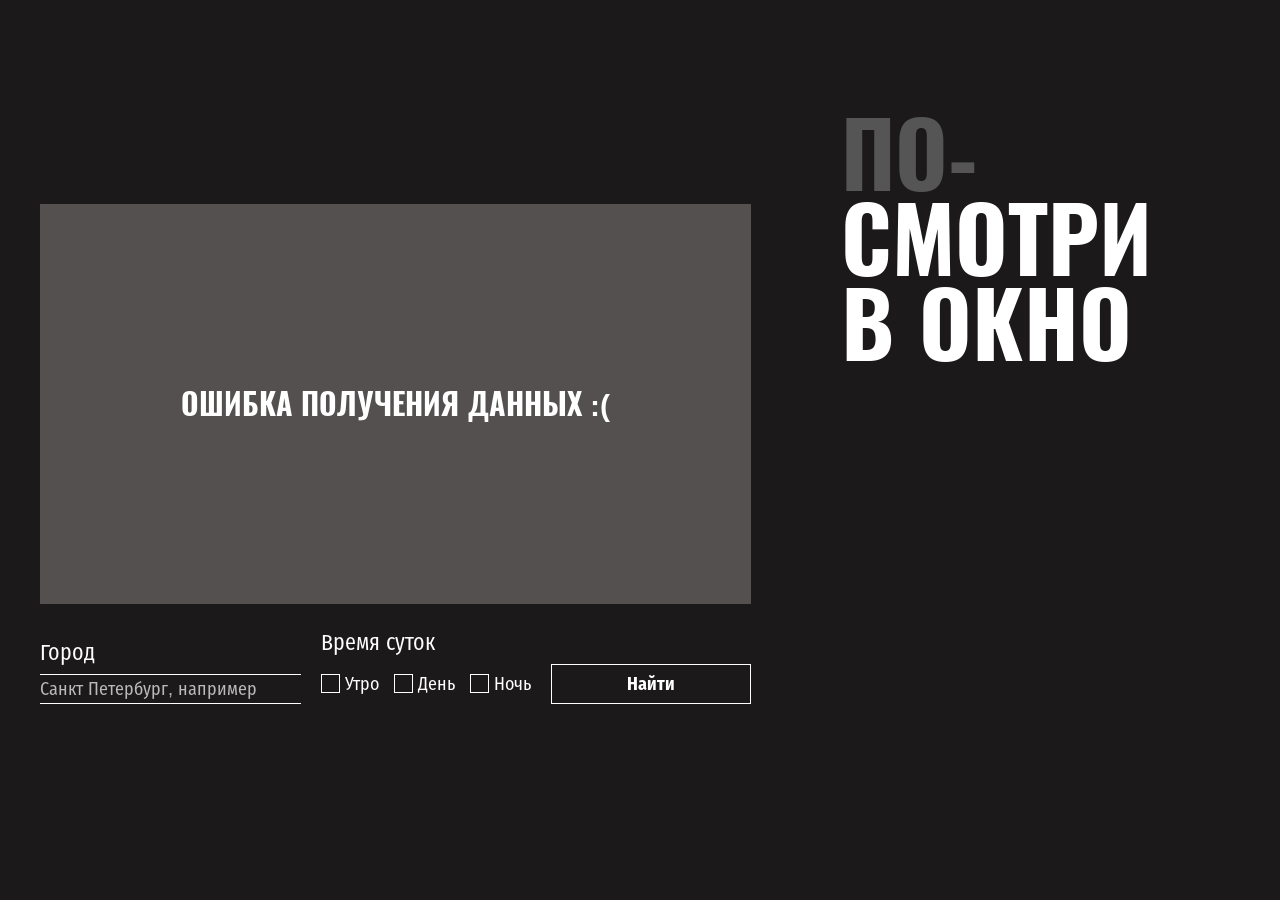
<file: posmotri-v-okno-ad/index.html>
<!DOCTYPE html>
<html lang="ru">
  <head>
    <meta charset="UTF-8" />
    <meta http-equiv="X-UA-Compatible" content="IE=edge" />
    <meta name="viewport" content="width=device-width, initial-scale=1.0" />
    <title>Посмотри в окно</title>
    <link rel="stylesheet" href="./fonts/fonts.css" />
    <link rel="stylesheet" href="./styles/style.css" />
    <link rel="stylesheet" href="./styles/preloader.css" />
    <link rel="stylesheet" href="./styles/error.css" />
  </head>
  <body class="page">
    <main class="content">
      <section class="result">
        <div class="result__video-container">
          <video src="" controls class="result__video" poster=""></video>
        </div>
        <form class="search-form">
          <fieldset class="search-form__fieldset">
            <h2 class="search-form__fieldset-title">Город</h2>
            <label class="search-form__label">
              <span class="search-form__label-text visually-hidden">Город</span>
              <input
                type="text"
                placeholder="Санкт Петербург, например"
                name="city"
                class="search-form__textfield"
              />
            </label>
          </fieldset>
          <fieldset class="search-form__fieldset">
            <h2 class="search-form__fieldset-title">Время суток</h2>
            <div class="search-form__checkbox-list">
              <label class="search-form__label">
                <input
                  type="checkbox"
                  name="time"
                  value="morning"
                  class="search-form__checkbox visually-hidden"
                />
                <span class="search-form__pseudo-checkbox"></span>
                <span class="search-form__label-text">Утро</span>
              </label>
              <label class="search-form__label">
                <input
                  type="checkbox"
                  name="time"
                  value="afternoon"
                  class="search-form__checkbox visually-hidden"
                />
                <span class="search-form__pseudo-checkbox"></span>
                <span class="search-form__label-text">День</span>
              </label>
              <label class="search-form__label">
                <input
                  type="checkbox"
                  name="time"
                  value="night"
                  class="search-form__checkbox visually-hidden"
                />
                <span class="search-form__pseudo-checkbox"></span>
                <span class="search-form__label-text">Ночь</span>
              </label>
            </div>
          </fieldset>
          <button type="submit" class="button search-form__submit-button">
            Найти
          </button>
        </form>
      </section>
      <section class="content__details">
        <h1 class="title">
          <span class="content__accent">По-</span><br />смотри<br />в окно
        </h1>
        <div class="content__list-container no-scroll">
          <ul class="content__list">
            <!-- ЗДЕСЬ ОКАЖУТСЯ ТЕМПЛЕЙТЫ КАРТОЧЕК -->
          </ul>
        </div>
      </section>
    </main>

    <!-- ТЕМПЛЕЙТЫ -->

    <template class="preloader-template">
      <div class="preloader">
        <div class="preloader-chasing-squares">
          <div class="square"></div>
          <div class="square"></div>
          <div class="square"></div>
          <div class="square"></div>
        </div>
      </div>
    </template>

    <template class="cards-list-item-template">
      <li class="content__list-item">
        <a href="#0" class="content__card-link">
          <article class="content__video-card">
            <div class="content__video-card-description-container">
              <h2 class="content__video-card-title"></h2>
              <p class="content__video-card-description"></p>
            </div>
            <img src="" alt="" class="content__video-card-thumbnail" />
          </article>
        </a>
      </li>
    </template>
    <template class="more-button-template">
      <button class="button more-button">Показать еще</button>
    </template>

    <template class="error-template">
      <div class="error">
        <h2 class="error__title">Из этого города нет видео :(</h2>
      </div>
    </template>
    <script src="./scripts/script.js"></script>
  </body>
</html>
</file>
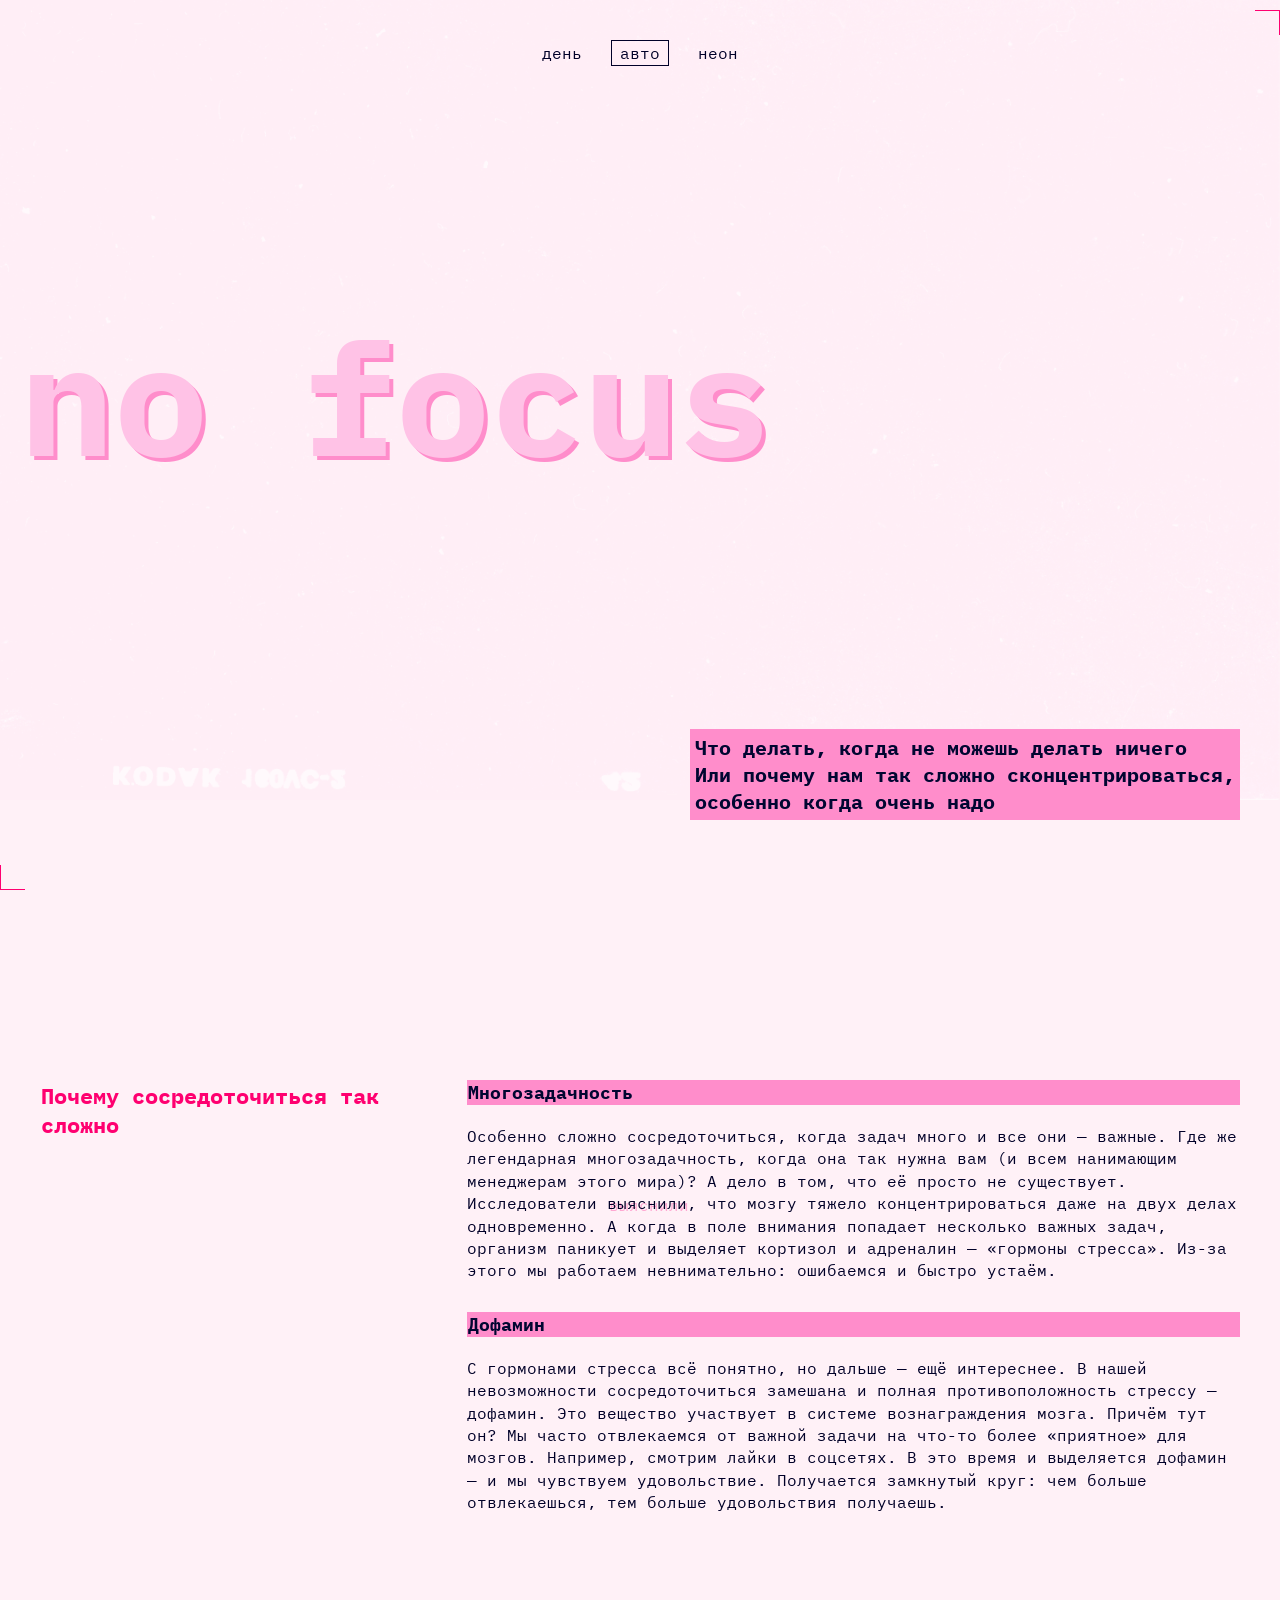
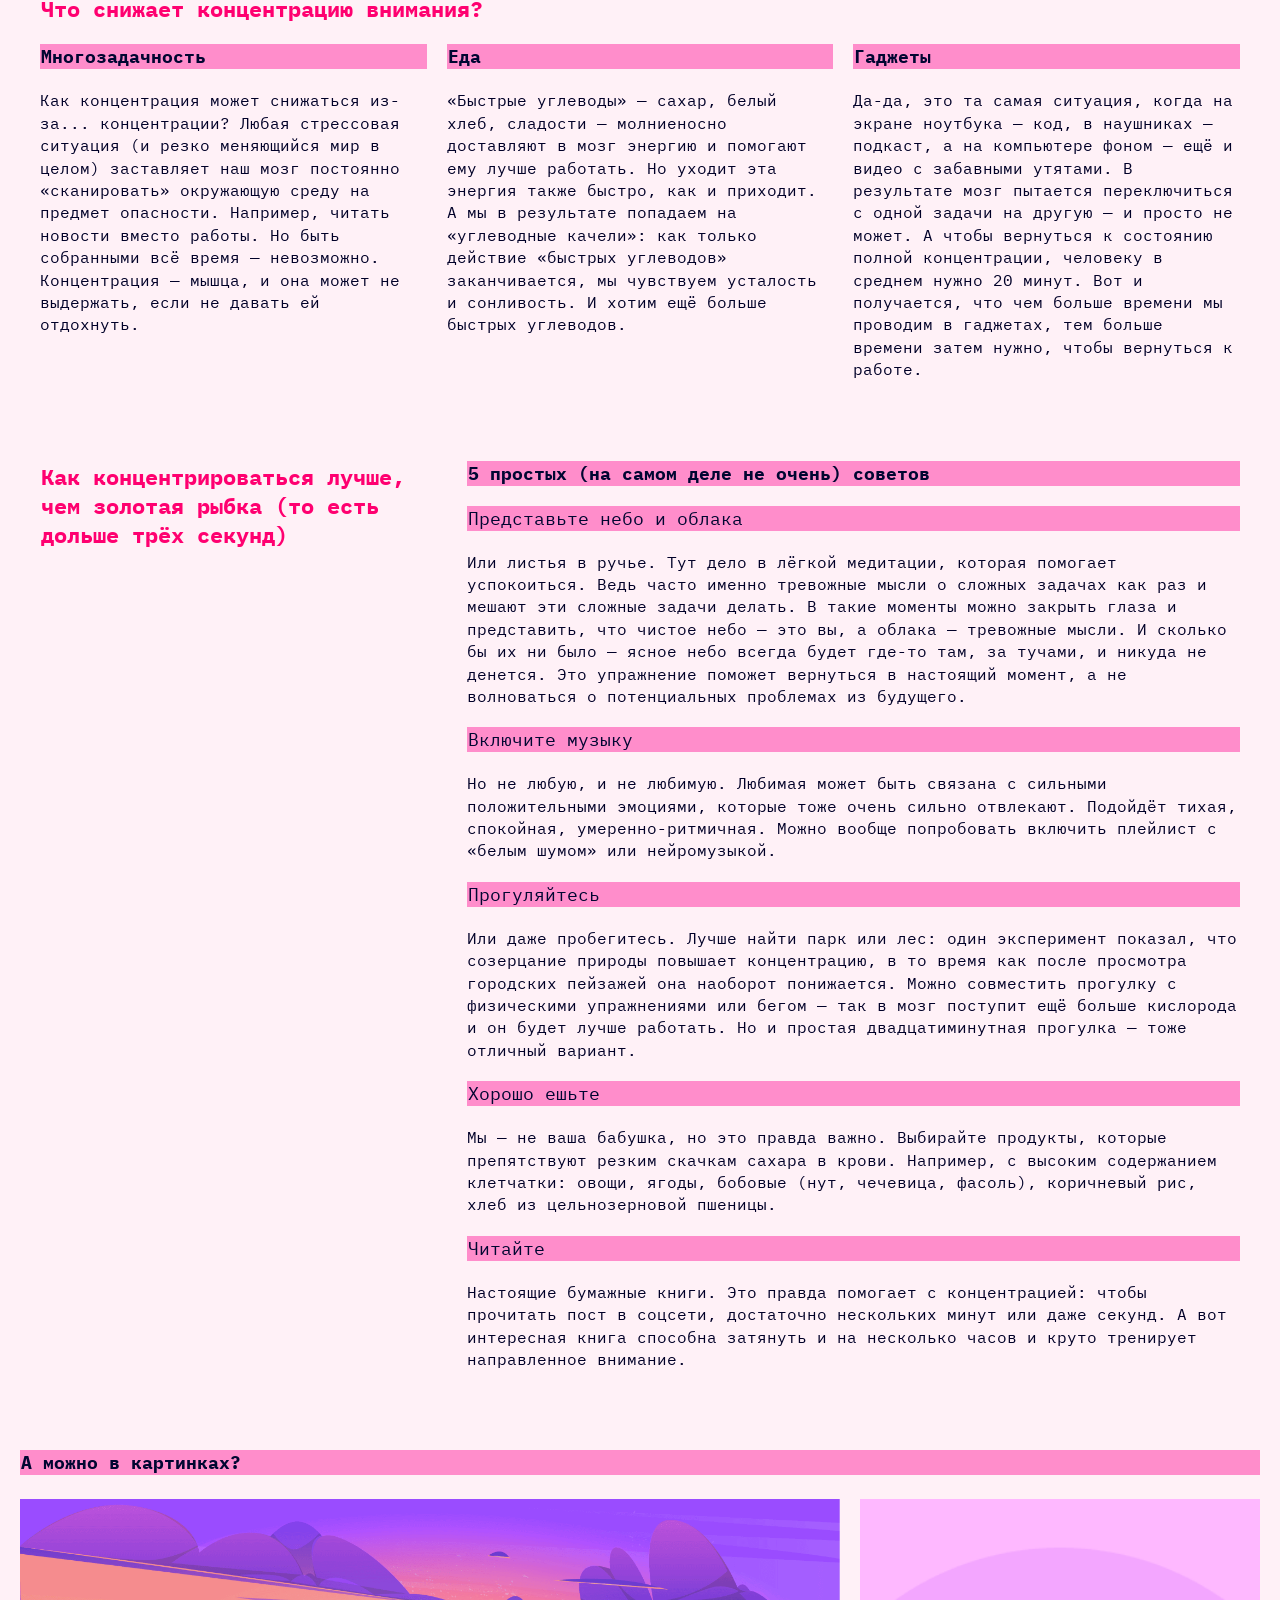
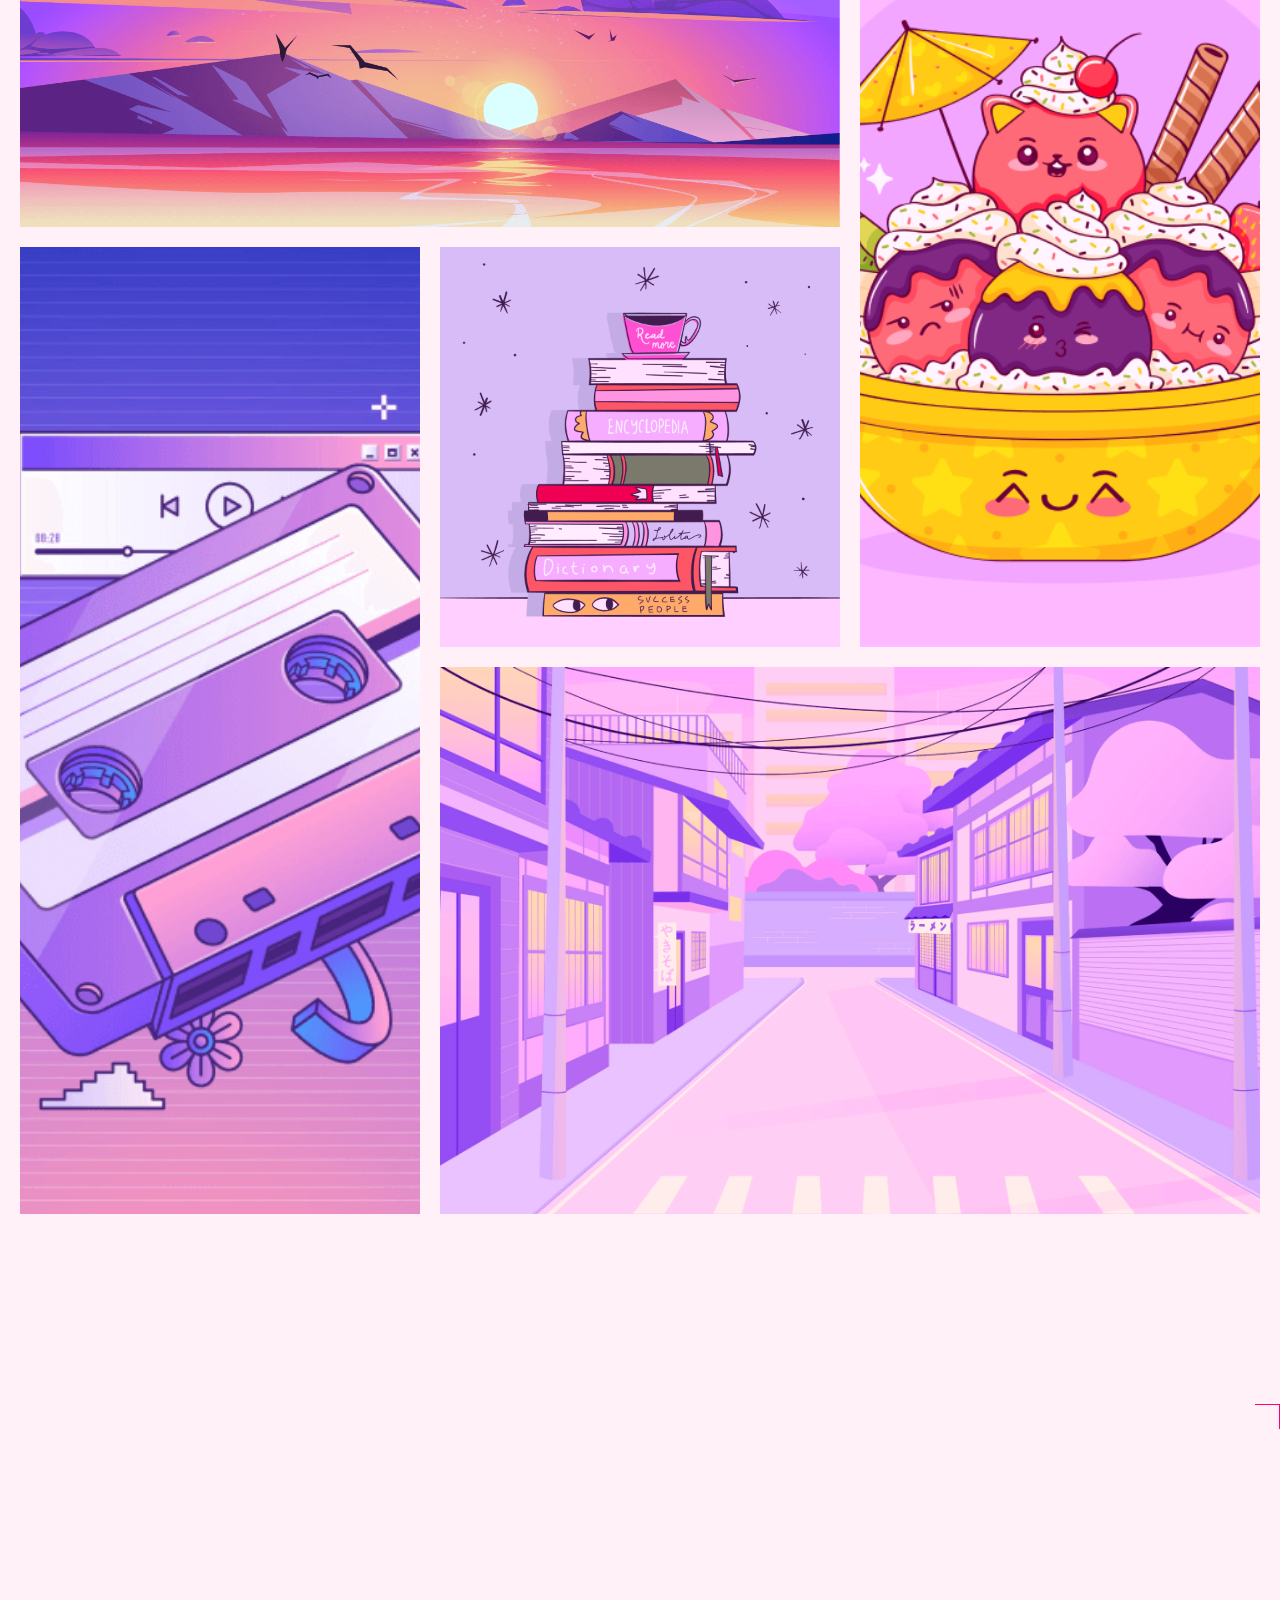
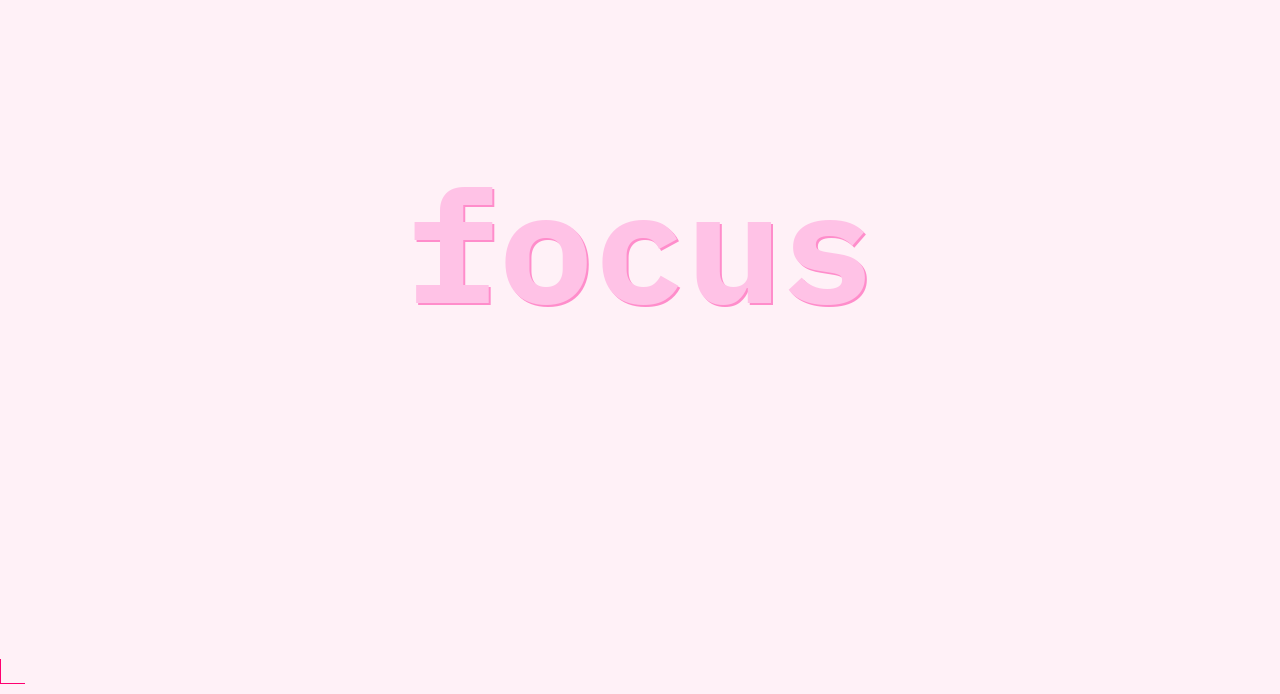
<file: slozhno-sosredotochitsya-ad/index.html>
<!DOCTYPE html>
<html lang="ru">
  <head>
    <meta charset="UTF-8" />
    <meta http-equiv="X-UA-Compatible" content="IE=edge" />
    <meta name="viewport" content="width=device-width, initial-scale=1.0" />
    <title>Сложно сосредоточиться</title>
    <meta name="color-scheme" content="dark light" />
	<link rel="icon" href="./images/favicon.ico" type="image/x-icon" />
	<link rel="stylesheet" href="./fonts/fonts.css" />
	<link rel="stylesheet" href="./styles/globals.css" />
    <link rel="stylesheet" href="./styles/variables.css" />
    <link rel="stylesheet" href="./styles/style.css" />
    <link rel="stylesheet" href="./styles/dark.css" />
    <link rel="stylesheet" href="./styles/light.css" />
    <script src="./scripts/script.js"></script>
  </head>
  <body class="page">
	<header class="header decorated-zone">
      <span class="header__rec" aria-hidden="true"></span>

      <nav class="header__theme-menu">
        <ul class="header__theme-menu-list">
          <li class="header__theme-menu-item">
            <button class="header__theme-menu-button header__theme-menu-button_type_light">
              День
            </button>
          </li>
          <li class="header__theme-menu-item">
            <button class="header__theme-menu-button header__theme-menu-button_active header__theme-menu-button_type_auto" disabled>
              Авто
            </button>
          </li>
          <li class="header__theme-menu-item">
            <button class="header__theme-menu-button header__theme-menu-button_type_dark">
              Неон
            </button>
          </li>
        </ul>
      </nav>

      <h1 class="header__title">no focus</h1>
      
	  <p class="header__description title-decor">
		Что делать, когда не можешь делать ничего<br>
		Или почему нам так сложно сконцентрироваться, особенно когда очень надо
      </p>

    </header>
	<main class="content">
	  <!-- Секция 1: Почему сосредоточиться так сложно -->
	  <section class="content__section">
		<h2 class="content__section-title">Почему сосредоточиться так сложно</h2>
		
		<div class="content__section-list">
		  <article class="card">
			<h3 class="card__title title-decor">Многозадачность</h3>
			<div class="card__content">
			  <p class="card__text">
				Особенно сложно сосредоточиться, когда задач много и все они — важные. Где же легендарная многозадачность, когда она так нужна вам (и всем нанимающим менеджерам этого мира)? А дело в том, что её просто не существует. Исследователи <a class="link" href="#">выяснили</a>, что мозгу тяжело концентрироваться даже на двух делах одновременно. А когда в поле внимания попадает несколько важных задач, организм паникует и выделяет кортизол и адреналин — «гормоны стресса». Из-за этого мы работаем невнимательно: ошибаемся и быстро устаём.
			  </p>
			</div>
		  </article>

		  <article class="card">
			<h3 class="card__title title-decor">Дофамин</h3>
			<div class="card__content">
			  <p class="card__text">
				С гормонами стресса всё понятно, но дальше — ещё интереснее. В нашей невозможности сосредоточиться замешана и полная противоположность стрессу — дофамин. Это вещество участвует в системе вознаграждения мозга. Причём тут он? Мы часто отвлекаемся от важной задачи на что-то более «приятное» для мозгов. Например, смотрим лайки в соцсетях. В это время и выделяется дофамин — и мы чувствуем удовольствие. Получается замкнутый круг: чем больше отвлекаешься, тем больше удовольствия получаешь.
			  </p>
			</div>
		  </article>
		</div>
	  </section>

	  <!-- Секция 2: Что снижает концентрацию внимания? -->
	  <section class="content__section">
		<h2 class="content__section-title">Что снижает концентрацию внимания?</h2>
		
		<div class="content__section-list">
		  <article class="card">
			<h3 class="card__title title-decor">Многозадачность</h3>
			<div class="card__content">
			  <p class="card__text">
				Как концентрация может снижаться из-за... концентрации? Любая стрессовая ситуация (и резко меняющийся мир в целом) заставляет наш мозг постоянно «сканировать» окружающую среду на предмет опасности. Например, читать новости вместо работы. Но быть собранными всё время — невозможно. Концентрация — мышца, и она может не выдержать, если не давать ей отдохнуть.
			  </p>
			</div>
		  </article>

		  <article class="card">
			<h3 class="card__title title-decor">Еда</h3>
			<div class="card__content">
			  <p class="card__text">
				«Быстрые углеводы» — сахар, белый хлеб, сладости — молниеносно доставляют в мозг энергию и помогают ему лучше работать. Но уходит эта энергия также быстро, как и приходит. А мы в результате попадаем на «углеводные качели»: как только действие «быстрых углеводов» заканчивается, мы чувствуем усталость и сонливость. И хотим ещё больше быстрых углеводов.
			  </p>
			</div>
		  </article>

		  <article class="card">
			<h3 class="card__title title-decor">Гаджеты</h3>
			<div class="card__content">
			  <p class="card__text">
				Да-да, это та самая ситуация, когда на экране ноутбука — код, в наушниках — подкаст, а на компьютере фоном — ещё и видео с забавными утятами. В результате мозг пытается переключиться с одной задачи на другую — и просто не может. А чтобы вернуться к состоянию полной концентрации, человеку в среднем нужно 20 минут. Вот и получается, что чем больше времени мы проводим в гаджетах, тем больше времени затем нужно, чтобы вернуться к работе.
			  </p>
			</div>
		  </article>
		</div>
	  </section>

	  <!-- Секция 3: 5 простых советов -->
	  <section class="content__section">
		<h2 class="content__section-title">Как концентрироваться лучше, чем золотая рыбка (то есть дольше трёх секунд)</h2>

		<div class="content__section-list">
		  <h3 class="content__section-subtitle title-decor">5 простых (на самом деле не очень) советов</h3>
		  <article class="card">
			<h4 class="card__subtitle title-decor">Представьте небо и облака</h4>
			<div class="card__content">
			  <p class="card__text">
				Или листья в ручье. Тут дело в лёгкой медитации, которая помогает успокоиться. Ведь часто именно тревожные мысли о сложных задачах как раз и мешают эти сложные задачи делать. В такие моменты можно закрыть глаза и представить, что чистое небо — это вы, а облака — тревожные мысли. И сколько бы их ни было — ясное небо всегда будет где-то там, за тучами, и никуда не денется. Это упражнение поможет вернуться в настоящий момент, а не волноваться о потенциальных проблемах из будущего.
			  </p>
			</div>
		  </article>

		  <article class="card">
			<h4 class="card__subtitle title-decor">Включите музыку</h4>
			<div class="card__content">
			  <p class="card__text">
				Но не любую, и не любимую. Любимая может быть связана с сильными положительными эмоциями, которые тоже очень сильно отвлекают. Подойдёт тихая, спокойная, умеренно-ритмичная. Можно вообще попробовать включить плейлист с «белым шумом» или нейромузыкой.
			  </p>
			</div>
		  </article>

		  <article class="card">
			<h4 class="card__subtitle title-decor">Прогуляйтесь</h4>
			<div class="card__content">
			  <p class="card__text">
				Или даже пробегитесь. Лучше найти парк или лес: один эксперимент показал, что созерцание природы повышает концентрацию, в то время как после просмотра городских пейзажей она наоборот понижается. Можно совместить прогулку с физическими упражнениями или бегом — так в мозг поступит ещё больше кислорода и он будет лучше работать. Но и простая двадцатиминутная прогулка — тоже отличный вариант.
			  </p>
			</div>
		  </article>

		  <article class="card">
			<h4 class="card__subtitle title-decor">Хорошо ешьте</h4>
			<div class="card__content">
			  <p class="card__text">
				Мы — не ваша бабушка, но это правда важно. Выбирайте продукты, которые препятствуют резким скачкам сахара в крови. Например, с высоким содержанием клетчатки: овощи, ягоды, бобовые (нут, чечевица, фасоль), коричневый рис, хлеб из цельнозерновой пшеницы.
			  </p>
			</div>
		  </article>

		  <article class="card">
			<h4 class="card__subtitle title-decor">Читайте</h4>
			<div class="card__content">
			  <p class="card__text">
				Настоящие бумажные книги. Это правда помогает с концентрацией: чтобы прочитать пост в соцсети, достаточно нескольких минут или даже секунд. А вот интересная книга способна затянуть и на несколько часов и круто тренирует направленное внимание.
			  </p>
			</div>
		  </article>
		</div>
	  </section>
	  <section class="gallery">
		<h2 class="gallery__title title-decor">А можно в картинках?</h2>
		<div class="gallery__container">
		  <img class="gallery__image" src="./images/sunset.png" alt="Закат над горами в фиолетовых тонах" loading="lazy" />
		  <img class="gallery__image" src="./images/ice-cream.png" alt="Милое мороженое в виде котика с вишенкой" loading="lazy" />
		  <img class="gallery__image" src="./images/tape.png" alt="Ретро кассетный плеер фиолетового цвета" loading="lazy" />
		  <img class="gallery__image" src="./images/books.png" alt="Стопка разноцветных книг со стоящей сверху чашкой чая" loading="lazy" />
		  <img class="gallery__image" src="./images/street.png" alt="Уютная японская улочка в неоновых оттенках" loading="lazy" />
		</div>
	  </section>

	</main>

	<footer class="footer decorated-zone">
	  <h2 class="footer__title">focus</h2>
	</footer>

  </body>
</html>
</file>
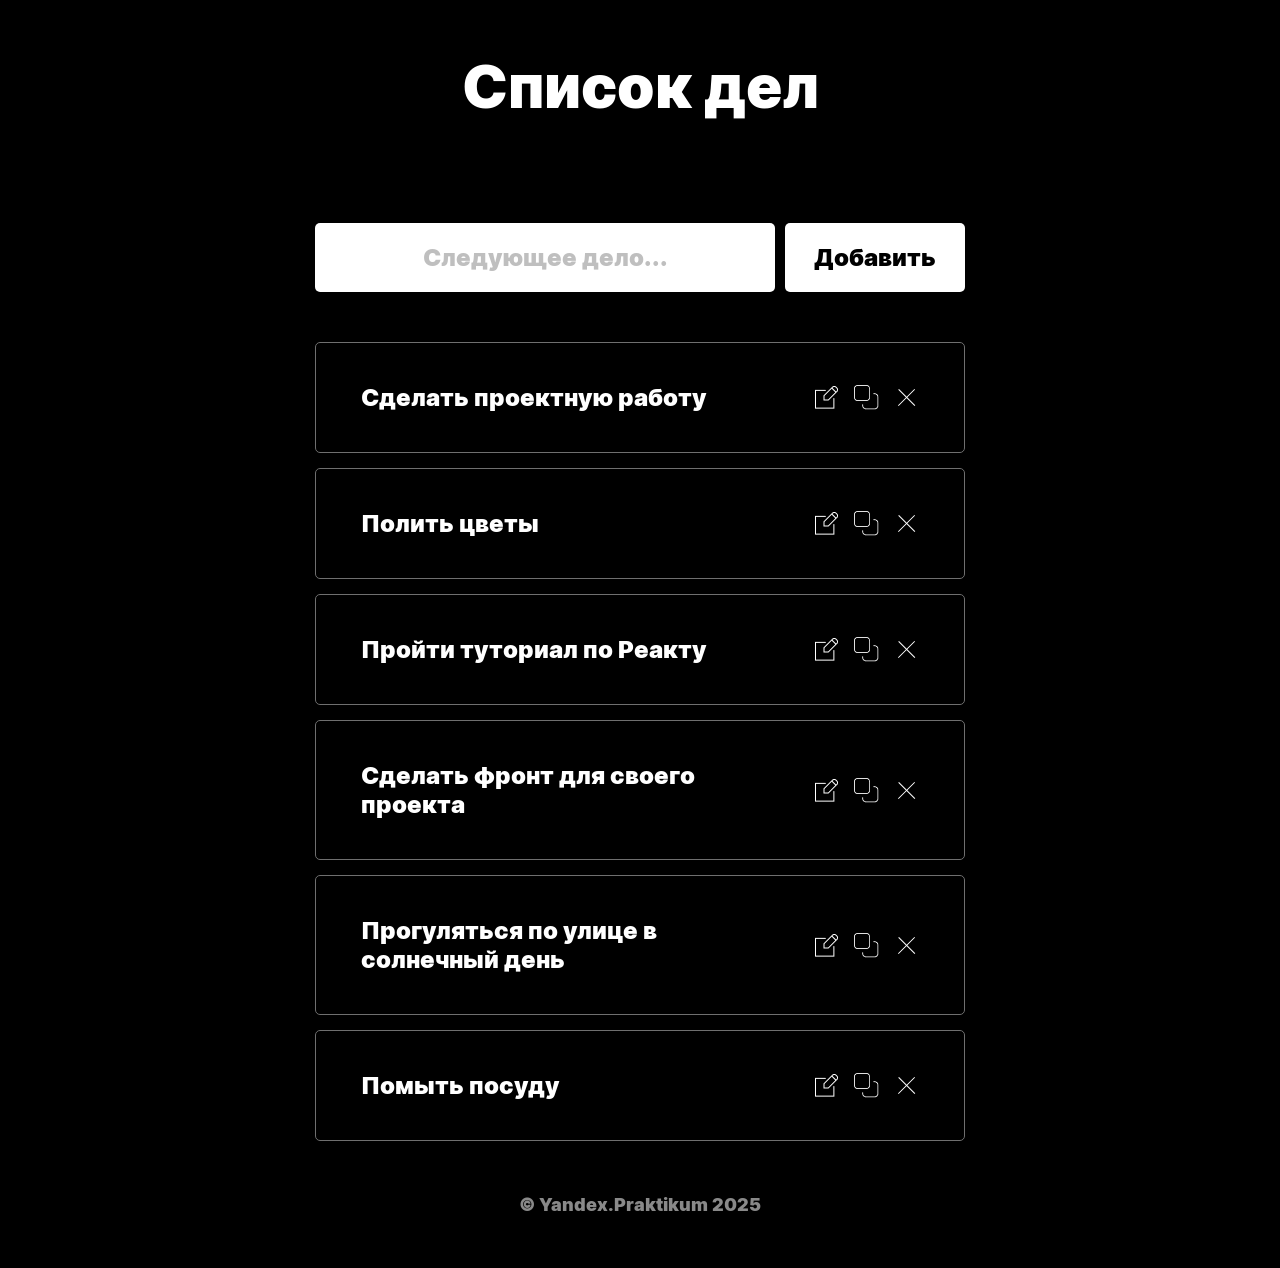
<file: to-do-pre/index.html>
<!DOCTYPE html>
<html lang="ru">
  <head>
    <meta charset="UTF-8" />
    <meta name="viewport" content="width=device-width, initial-scale=1.0" />
    <link rel="stylesheet" href="./index.css" />
    <title>Сервис To-Do</title>
  </head>
  <body class="body">
    <main class="main">
      <section class="to-do">
        <h1 class="to-do__title">Список дел</h1>
        <form class="to-do__form">
          <input
            class="to-do__input"
            name="task"
            placeholder="Следующее дело..."
          />
          <button class="to-do__submit">Добавить</button>
        </form>
        <ul class="to-do__list"></ul>
      </section>
    </main>

    <footer class="footer">© Yandex.Praktikum 2025</footer>

    <template id="to-do__item-template">
      <li class="to-do__item">
        <span class="to-do__item-text"></span>
        <button class="to-do__item-button to-do__item-button_type_edit" aria-label="Редактировать"></button>
        <button class="to-do__item-button to-do__item-button_type_duplicate" aria-label="Копировать"></button>
        <button class="to-do__item-button to-do__item-button_type_delete" aria-label="Удалить"></button>
      </li>
    </template>

    <script src="index.js" defer></script>
  </body>
</html>
</file>
<file: posmotri-v-okno-ad/fonts/fonts.css>
@font-face {
  font-family: Oswald;
  src: url(./Oswald-Bold.woff2) format('woff2'), url(./Oswald-Bold.woff) format('woff');
  font-weight: 700;
  font-style: normal;
}

@font-face {
  font-family: 'Fira Sans Condensed';
  src: url(./FiraSansCondensed-Regular.woff2) format('woff2'), url(./FiraSansCondensed-Regular.woff) format('woff');
  font-weight: 400;
  font-style: normal;
}

@font-face {
  font-family: 'Fira Sans Condensed';
  src: url(./FiraSansCondensed-Bold.woff2) format('woff2'), url(./FiraSansCondensed-Bold.woff) format('woff');
  font-weight: 700;
  font-style: normal;
}
</file>
<file: posmotri-v-okno-ad/styles/style.css>
*,
*::before,
*::after {
  box-sizing: border-box;
}

html {
  block-size: 100%;
}

h1,
h2,
h3,
h4,
p,
ul,
ol,
li,
blockquote,
fieldset {
  margin: 0;
  padding: 0;
}

ul,
ol {
  list-style: none;
}


.page {
  display: flex;
  align-items: center;
  justify-content: center;
  inline-size: 1200px;
  block-size: 100%;
  margin: auto;
  color: #fff;
  font-family: 'Fira Sans Condensed', sans-serif;
  font-size: 18px;
  background-color: #1b1919;
}

.content {
  display: grid;
  grid-template-columns: 711px 399px; 
  column-gap: 90px; 
  align-items: stretch; 
  width: 100%;
  max-width: 1200px;
  height: 493px; 
}

.result {
  grid-column: 1;
}

.content__details {
  grid-column: 2;
  display: flex;
  flex-direction: column;
  justify-content: space-between;
  height: 493px;
  position: relative; 
}

.result__video-container {
  position: relative; 
  width: 711px;
  height: 400px;
  margin-bottom: 25px;
}

.result__video {
  width: 100%;
  height: 100%;
  object-fit: cover;
}


.search-form {
  display: flex;
  align-items: flex-end;
  justify-content: space-between;
  gap: 20px; 
  width: 100%;
}

.search-form__fieldset {
  border: none;   
  padding: 0;    
}


.search-form__fieldset:nth-of-type(1) {
  flex-grow: 1; 
}

.search-form__fieldset:nth-of-type(2) {
  flex-shrink: 0; 
  width: auto;    
}

.search-form__fieldset-title {
  font-family: 'Fira Sans Condensed', sans-serif;
  font-size: 22px; 
  font-weight: 400;
  color: #fff;
  margin-bottom: 8px;
}


.search-form__label {
  display: flex;
  align-items: center;
  gap: 5px;
  cursor: pointer;
}


.search-form__fieldset:nth-of-type(1) .search-form__label {
  width: 100%;
}


.search-form__fieldset:nth-of-type(2) .search-form__label {
  width: fit-content;
}

.search-form__textfield {
  width: 100%; 
  height: 30px;
  padding: 0; 
  font-family: 'Fira Sans Condensed', sans-serif;
  font-stretch: condensed; 
  font-size: 18px;
  font-weight: 400;
  color: #fff;
  background-color: transparent;
  border: none;
  border-top: 1px solid #fff;
  border-bottom: 1px solid #fff;
  appearance: none;
}

.search-form__textfield::placeholder {
  color: rgb(255 255 255 / 70%);
  font-family: 'Fira Sans Condensed', sans-serif;
  font-stretch: condensed;
}

.search-form__label-text {
  font-family: 'Fira Sans Condensed', sans-serif;
  font-stretch: condensed;
  font-size: 18px;
  font-weight: 400;
  color: #fff;
}

.search-form__checkbox-list {
  display: flex;
  flex-direction: row;
  align-items: center;
  gap: 15px;
  height: 40px;
}

.search-form__pseudo-checkbox {
  display: flex;
  align-items: center;
  justify-content: center;
  width: 19px;
  height: 19px;
  border: 1px solid #fff;
  flex-shrink: 0;
}

.search-form__pseudo-checkbox::after {
  content: "";
  display: block;
  width: 15px;
  height: 15px;
  background-color: #fff;
  transform: scale(0);
  transition: transform 0.1s ease;
}

.search-form__checkbox:checked + .search-form__pseudo-checkbox::after {
  transform: scale(1);
}

.search-form__textfield:focus {
  outline: none;
}

.search-form__label:has(.search-form__textfield:focus-visible),
.search-form__label:has(.search-form__checkbox:focus-visible) {
  outline: 1px solid #fff;
  outline-offset: 1px;
}

.search-form__label:hover .search-form__label-text {
  text-decoration: underline;
}
.title {
  font-family: 'Oswald', sans-serif;
  font-size: clamp(64px, 7vw, 92px); 
  font-weight: 700; 
  text-transform: uppercase; 
  line-height: 0.95; 
  margin-top: -92px; 
  margin-bottom: 20px; 
}

.content__accent {
  font-family: inherit;
  color: #555555; 
}

.content__list-container {
  height: 310px; 
  overflow-y: auto; 
  margin-bottom: 0px; 
}

.content__list-container .no-scroll{
  overflow-y: hidden; 
}

.content__list {
  display: flex;
  flex-direction: column;
  margin-bottom: 30px;
  gap: 30px; 
}

.content__list-item {
  padding: 0 3px; 
}

.content__card-link {
  text-decoration: none;
  color: inherit;
  display: block;
}

.content__video-card {
  display: flex;
  align-items: flex-start;
  justify-content: space-between;
}

.content__video-card-description-container {
  flex-grow: 1; 
  padding-right: 8px; 
}

.content__video-card-title {
  font-family: 'Oswald', sans-serif;
  font-size: 24px;
  font-weight: 700;
  text-transform: uppercase;
  margin-bottom: 4px;
  white-space: nowrap;
  overflow: hidden;
  text-overflow: ellipsis;
}

.content__video-card-description {
  font-family: 'Fira Sans Condensed', sans-serif;
  font-size: 18px;
  font-weight: 400;
  line-height: 1.2; 
  color: #FFFFFF;
  display: -webkit-box;
  -webkit-line-clamp: 2; 
  -webkit-box-orient: vertical;
  overflow: hidden;
}

.content__video-card-thumbnail {
  width: 180px;  
  height: 103px;
  flex-shrink: 0; 
  object-fit: cover;
  object-position: center;
  margin-right: 0px;
}

.content__card-link_current .content__video-card {
  background-color: #555555;
}

.content__card-link:hover .content__video-card-title {
  text-decoration: underline;
}

.content__card-link:focus {
  outline: none;
}

.content__card-link:focus-visible .content__video-card {
  outline: 1px solid #fff;
  outline-offset: 4px;
}

.button {
  display: flex;
  align-items: center;
  justify-content: center;
  font-family: 'Fira Sans Condensed', sans-serif;
  font-size: 18px;
  font-weight: 700;
  color: #fff;
  background-color: transparent;
  border: 1px solid #fff;
  cursor: pointer;
  transition: background-color 0.1s ease, color 0.1s ease;
}

.search-form__submit-button {
  width: 200px; 
  height: 40px;
  flex-shrink: 0;
  align-self: flex-end;
}

.more-button {
  width: 395px; 
  height: 40px;
  flex-shrink: 0;
  margin-top: auto; 
}

.button:hover {
  text-decoration: underline;
}

.button:active {
  background-color: #fff;
  color: #1b1919; 
}

.button:focus {
  outline: none;
}

.button:focus-visible {
  outline: 1px solid #fff;
  outline-offset: 4px;
}

.custom-scrollbar::-webkit-scrollbar,
.content__list-container::-webkit-scrollbar {
  width: 4px;
}

.custom-scrollbar::-webkit-scrollbar-track,
.content__list-container::-webkit-scrollbar-track {
  background: rgb(217 217 217 / 10%);
}

.custom-scrollbar::-webkit-scrollbar-thumb,
.content__list-container::-webkit-scrollbar-thumb {
  background-color: #D9D9D9;
}

.visually-hidden {
  position: absolute;
  inline-size: 1px;
  block-size: 1px;
  overflow: hidden;
  clip: rect(0 0 0 0);
  clip-path: inset(50%);
  white-space: nowrap;
}
</file>
<file: posmotri-v-okno-ad/styles/preloader.css>
.preloader {
  position: absolute;
  inset: 0;
  display: flex;
  justify-content: center;
  align-items: center;
  background: #545050;
}

.content__details .preloader {
  position: absolute;
  top: 190px;
  left: 0;
  width: 100%;
  height: 310px; 
  display: flex;
  justify-content: center;
  align-items: center;
  background: #545050;
  z-index: 10; 
}


.preloader-chasing-squares {
  width: 50px;
  height: 50px;
  line-height: 19px;
}

.preloader-chasing-squares .square {
  display: inline-block;
  width: 15px;
  height: 15px;
  opacity: 1;
  background: #fff;
  animation: focusfade 2.8s infinite;
}

.preloader-chasing-squares .square:nth-child(2) {
  animation-delay: 0.7s;
}

.preloader-chasing-squares .square:nth-child(3) {
  animation-delay: 2.1s;
}

.preloader-chasing-squares .square:nth-child(4) {
  animation-delay: 1.4s;
}

@keyframes focusfade {
  0% {
    opacity: 0.7;
  }

  30% {
    opacity: 0.7;
  }

  60% {
    opacity: 0;
  }

  75% {
    opacity: 0;
  }

  100% {
    opacity: 0.7;
  }
}
</file>
<file: posmotri-v-okno-ad/styles/error.css>
.error {
  position: absolute;
  inset: 0;
  display: flex;
  justify-content: center;
  align-items: center;
  background-color: #545050;
}

.error__title {
  color: #fff;
  font-family: Oswald, sans-serif;
  font-size: 30px;
  text-align: center;
  text-transform: uppercase;
}
</file>
<file: slozhno-sosredotochitsya-ad/fonts/fonts.css>
@font-face {
  font-family: 'IBM Plex mono';
  src: url(./IBMPlexMono-Regular.woff) format('woff');
  font-weight: normal;
  font-display: swap;
}

@font-face {
  font-family: 'IBM Plex mono';
  src: url(./IBMPlexMono-Bold.woff) format('woff');
  font-weight: bold;
  font-display: swap;
}
</file>
<file: slozhno-sosredotochitsya-ad/styles/globals.css>
/* Глобальные стили для проекта, их можно дополнять и менять по желанию */

*,
*::before,
*::after {
  box-sizing: border-box;
}

body {
  min-inline-size: 375px;
  max-inline-size: 1440px;
  margin: 0 auto;
}

h1,
h2,
h3,
h4,
h5,
h6,
p {
  margin: 0;
}

ul {
  margin: 0;
  padding: 0;
  list-style: none;
}

picture {
  margin: 0;
  padding: 0;
}

button,
a {
  color: currentColor;
  font-family: inherit;
  font-size: inherit;
  line-height: inherit;
}
</file>
<file: slozhno-sosredotochitsya-ad/styles/variables.css>
/*
  Переменные для вашего проекта
  и их переопределение под различные устройства
*/

:root {
  --main-font: 'IBM Plex Mono', sans-serif;
  --header-title-font-size: clamp(7.25rem, 7.0115rem + 1.0178vw, 7.5rem);

  --bg-color: #000028;           
  --text-color: #ffc2e6;           
  --header-title-color:#db00ff;  
  --accent-color: #ff0070;     
  --deco-color: #ff0070;
  --title-decor-color: #000028;
  --heading-color: #ff0070;
  --hover-line-color: rgba(255, 0, 127, 0.4); 
  
  --bg-image: url('../images/cover-image-dark.png');
}

@media (min-width: 768px) {
  :root {
    --header-title-font-size: clamp(7.5rem, 0.5625rem + 14.4531vw, 9.8125rem);
  }
}
</file>
<file: slozhno-sosredotochitsya-ad/styles/style.css>
/* Основные стили проекта. Это стили для темы, которую вы верстаете первой. */

/* --- Базовые стили страницы со скроллящимся фоном --- */
.page {
  background-color: var(--bg-color); 
  background-image: var(--bg-image);
  background-position: center top;  
  background-repeat: no-repeat;
  background-size: 100% auto;   
  color: var(--text-color);
  font-family: var(--main-font), monospace;
  min-block-size: 100vh;
}


.link {
  color: var(--text-color);
  text-decoration: none;
  text-shadow: 2px 2px 0 rgba(255, 0, 127, 0.3); 
  padding-block-end: 2px;
  padding-bottom: 0px;
  border-bottom: 1px solid transparent; 
  transition: border-bottom-color 0.2s ease;
}

.link:hover {
  border-bottom-color: var(--text-color); 
}

.link:focus-visible {
  outline: 1px solid var(--text-color); 
  outline-offset: 2px;
}

.decorated-zone {
  position: relative;
}

.decorated-zone::before {
  content: '';
  position: absolute;
  top: 10px;   
  right: 0px;
  width: 25px;
  height: 25px;
  border-top: 1px solid var(--deco-color);
  border-right: 1px solid var(--deco-color);
  z-index: 2;
}

.decorated-zone::after {
  content: '';
  position: absolute;
  bottom: 10px;  
  left: 0px;
  width: 25px;
  height: 25px;
  border-bottom: 1px solid var(--deco-color);
  border-left: 1px solid var(--deco-color);
  z-index: 2;
}

.title-decor {
  background-color: var(--accent-color);
  color: var(--title-decor-color); 
}

.header {
  display: grid;
  grid-template-rows: auto 1fr auto; 
  min-height: 100vh;
  padding: 20px;
}

.header__rec {
  position: absolute;
  top: 15px;
  right: 10px;
  font-family: var(--main-font), monospace;
  color: var(--accent-color);
  display: flex;
  align-items: center;
  gap: 10px; 
}

.header__rec::before {
  content: 'REC';
}

.header__rec::after {
  content: '';
  width: 8px;
  height: 8px;
  background-color: var(--accent-color);
  border-radius: 50%;
  box-shadow: 0 0 4px var(--accent-color);
}

.header__theme-menu {
  grid-row: 1;
  justify-self: end;
}

.header__theme-menu-list {
  display: flex;
  flex-direction: column;
  gap: 10px;
}

.header__theme-menu-button {
  background: transparent;
  border: 1px solid transparent;
  color: var(--accent-color);
  cursor: pointer;
  padding-block: 2px;
  padding-inline: 8px;
  text-transform: lowercase;
  transition: border-color 0.2s ease;
}

.header__theme-menu-button:hover {
  border-color: var(--hover-line-color);
}

.header__theme-menu-button:focus-visible {
  outline: none;
  border-bottom: 1px solid var(--accent-color);
}

.header__theme-menu-button_active {
  border: 1px solid var(--accent-color);
  pointer-events: none; 
}

.header__title {
  grid-row: 2;
  align-self: center; 
  font-size: var(--header-title-font-size);
  color: var(--header-title-color);
  line-height:0.825;
  font-weight: 700;
  text-shadow: 4px 4px 0 var(--accent-color);
}

.header__description {
  grid-row: 3;
  font-size: 20px;
  font-weight: bold;
  justify-self: end;
  padding: 1px;
  color: var(--title-decor-color);
  max-inline-size: 500px; 
  padding: 5px;
}

.content {
  display: grid;
  gap: 30px; 
  padding: 20px;
  margin-block-start: 160px;
}

.content__section {
  display: grid;
  gap: 20px; 
}

.content__section-title {
  font-size: 22px;
  font-weight: 700;
  padding: 1px;
  color: var(--deco-color); 
  max-inline-size: 100%; 
}

.content__section-subtitle {
  font-size: 18px;
  font-weight: 700;
  padding: 1px;
  max-inline-size: 100%;
}

.content__section-list {
  display: grid;
  gap: 20px; 
}

.card {
  display: grid;
  gap: 10px; 
}

.card__title {
  font-size: 18px;
  font-weight: 700;
  background-color: var(--accent-color);
  color: var(--bg-color);
  padding: 1px; 
  margin-block-end: 10px; 
}

.card__subtitle {
  font-size: 18px;
  font-weight: 400;
  background-color: var(--accent-color);
  color: var(--bg-color);
  padding: 1px; 
  margin-block-end: 10px; 
}


.card__text {
  font-size: 16px;
  line-height: 1.4;
  color: var(--text-color);
}

.gallery {
  display: grid;
  gap: 24px;
  padding: 0; 
}

.gallery__title {
  font-size: 18px;
  font-weight: 700;
  padding: 1px;
  max-inline-size: 100%;
}

.gallery__container {
  display: grid;
  gap: 10px; 
}

.gallery__image {
  width: 100%;
  height: auto;
  display: block;
  object-fit: cover;
}

.footer {
  display: grid;
  align-items: center; 
  justify-content: center;
  min-height: 100vh; 
  padding: 20px;
  margin-block-start: 40px; 
}

.footer__title {
  font-size: var(--header-title-font-size); 
  font-weight: 700;
  color: var(--header-title-color);
  text-shadow: 2px 2px 0 var(--accent-color); 
  text-transform: lowercase;
}

@media (min-width: 768px) {
  .header {
    display: grid;
    grid-template-rows: auto 1fr auto;
    min-block-size: 100vh; /* Занимает ровно весь первый экран */
    padding: 40px;
    box-sizing: border-box;
  }

  .header__theme-menu-list {
    flex-direction: row; 
    gap: 20px;
  }

  .header__title {
    margin-inline-start: -20px; 
  }

  .header__description {
    grid-row: 3;
    justify-self: end;
    align-self: end;
	font-size: 20px;
    max-inline-size: 550px;
    margin-block-end: 40px;
  }

  .content {
    gap: 80px;
    margin-block-end: 80px;
  }

  .gallery {
    margin-block-end: 80px; /* Отступ от галереи до футера */
  }

  .content__section {
    display: grid;
    grid-template-columns: 1fr 2fr; 
    gap: 40px;
    align-items: start;
    padding-inline: 20px; 
  }

  .content__section:nth-of-type(2) {
    display: grid;
    grid-template-columns: 1fr; 
    gap: 20px; 
  }
	
   .content__section:nth-of-type(3) {
    display: grid;
    grid-template-columns: 1fr 2fr; 
    gap: 40px;
  }

  .content__section:nth-of-type(1) .content__section-list {
    grid-column: 2; 
    display: grid;
    grid-template-columns: 1fr; 
    gap: 30px; 
  }

  .content__section:nth-of-type(2) .content__section-list {
    grid-column: 1; 
	grid_row:auto;
    display: grid;
    grid-template-columns: repeat(3, 1fr);
    gap: 20px;
    align-items: stretch;
  }

  .content__section:nth-of-type(2) .card {
    display: grid;
    grid-template-rows: auto 1fr;
    height: 100%; 
  }

  .content__section-subtitle {
    grid-column: 1;
	grid-row: auto;
    margin-block-end: 0px;
	max-inline-size: 100%; 
  }

  .content__section:nth-of-type(3) .content__section-list {
    grid-column: 2; 
    display: grid;
    grid-template-columns: 1fr; 
    gap: 20px; 
  }
  

  .gallery__container {
    display: grid;
    grid-template-columns: repeat(3, 1fr); 
    grid-template-rows: auto auto; 
    gap: 20px; 
  }

  .gallery__image {
    height: 100%;
  }

  .gallery__image:nth-child(1) {
    grid-column: 1 / 3;
    grid-row: 1;
  }

  .gallery__image:nth-child(2) {
    grid-column: 3 / 4;
    grid-row: 1 / 3;
  }

  .gallery__image:nth-child(3) {
    grid-column: 1 / 2;
    grid-row: 2 / 4;
  }

  .gallery__image:nth-child(4) {
    grid-column: 2 / 3;
    grid-row: 2;
  }
  
  .gallery__image:nth-child(5) {
    grid-column: 2 / 4;
    grid-row: 3;
  }


  .footer {
    padding: 40px;
  }
}

@media (min-width: 1024px) {
  .header__theme-menu {
    justify-self: center;
    grid-row: 1;
  }

  .header__theme-menu-list {
    flex-direction: row;
  }

  .content__section-list {
    gap: 30px;
  }
}
</file>
<file: slozhno-sosredotochitsya-ad/styles/dark.css>
/*
  Специально для тёмной темы при наличии класса,
  здесь окажутся стили, которые нужно переопределить принудительно,
  переключая тему
*/

:root.theme-dark {
  /* сохраните этот селектор в приведённом виде.
    Так стили написанные ниже будут иметь больший вес,
    чем стили в медиазапросе предпочтений пользователя */
  
  --bg-color: #000028;           
  --text-color: #ffc2e6;   
  --header-title-color:#db00ff;  
  --accent-color: #ff0070;         
  --hover-line-color: rgba(255, 0, 127, 0.4); 
  --deco-color: #ff007f;
  --title-decor-color: #000028;
  --bg-image: url('../images/cover-image-dark.png');
}

.theme-dark .page {
  /* Вам также нужно будет написать ряд подобных селекторов */
}

.theme-dark .page .header__rec {
  display: flex;
}
</file>
<file: slozhno-sosredotochitsya-ad/styles/light.css>
/*
  Специально для светлой темы при наличии класса.
  Здесь окажутся стили, которые нужно переопределить принудительно,
  переключая тему
*/

:root.theme-light {
  /* сохраните этот селектор в приведённом виде.
    Так стили написанные ниже будут иметь больший вес,
    чем стили в медиазапросе предпочтений пользователя */
  
  --bg-color: #fff1f7;         
  --text-color: #000631;
  --header-title-color:#ffc2e6;
  --accent-color: #ff8dcb;  
  --deco-color: #000631;
  --title-decor-color: #000631;
  --bg-image: url('../images/cover-image-light.png');
  --hover-line-color: rgba(0, 0, 40, 0.2);
}

.theme-light .page {
  /* Вам также нужно будет написать ряд подобных селекторов */
}

.theme-light .page .header__rec {
  display: none;
}

.theme-light .page .header__theme-menu-button {
  color: #000028;
}

.theme-light .page .header__theme-menu-button_active {
  border-color: #000028;
  color: #000028;
}

.theme-light .page .title-decor {
  color: #000631; 
}


@media (prefers-color-scheme: light) {
  :root {
    --bg-color: #fff1f7;           
    --text-color: #000028;    
	--header-title-color:#ffc2e6;
    --accent-color: #ff8dcb;       
    --bg-image: url('../images/cover-image-light.png');
    --hover-line-color: rgba(0, 0, 40, 0.2);
  }
  
  :root:not(.theme-dark) .page .header__rec {
    display: none;
  }

  :root:not(.theme-dark) .page .header__theme-menu-button {
    color: #000028;
  }

  :root:not(.theme-dark) .page .header__theme-menu-button_active {
    border-color: #000028;
    color: #000028;
  }

  :root:not(.theme-dark) .page .title-decor {
    color: #000631; 
  }
}
</file>
<file: to-do-pre/index.css>
@import url(./normalize.css);
@import url(./fonts/inter.css);
@import url(./blocks/body/body.css);
@import url(./blocks/main/main.css);

@import url(./blocks/to-do/to-do.css);
@import url(./blocks/to-do/__title/to-do__title.css);
@import url(./blocks/to-do/__form/to-do__form.css);
@import url(./blocks/to-do/__input/to-do__input.css);
@import url(./blocks/to-do/__submit/to-do__submit.css);
@import url(./blocks/to-do/__list/to-do__list.css);
@import url(./blocks/to-do/__item/to-do__item.css);
@import url(./blocks/to-do/__item-text/to-do__item-text.css);
@import url(./blocks/to-do/__item-button/to-do__item-button.css);
@import url(./blocks/to-do/__item-button/_type/to-do__item-button_type_delete.css);
@import url(./blocks/to-do/__item-button/_type/to-do__item-button_type_duplicate.css);
@import url(./blocks/to-do/__item-button/_type/to-do__item-button_type_edit.css);

@import url(./blocks/footer/footer.css);
</file>
